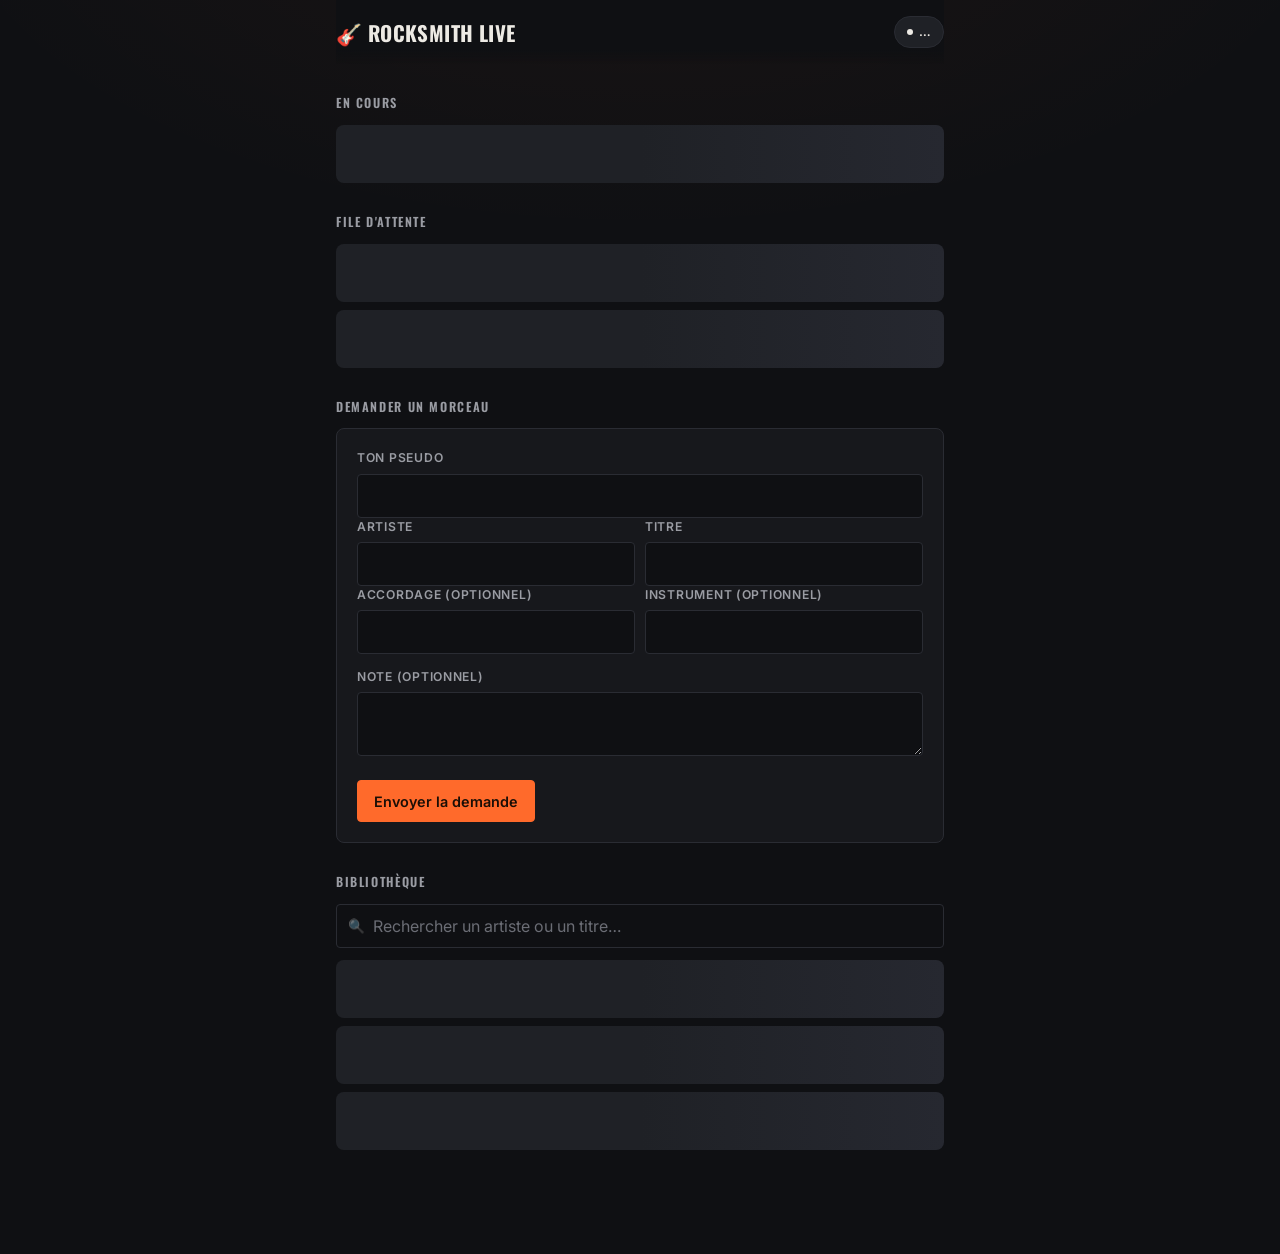
<file: index.html>
<!DOCTYPE html>
<html lang="fr">
<head>
<meta charset="UTF-8">
<meta name="viewport" content="width=device-width, initial-scale=1">
<title>Rocksmith Live</title>
<link rel="stylesheet" href="styles.css?v=20260821141853">
</head>
<body>
<div class="wrap">
  <header class="brand">
    <h1 id="brand">🎸 Rocksmith Live</h1>
    <span class="status-pill" id="statusPill">…</span>
  </header>

  <p id="publicMessage" class="muted"></p>

  <h2 class="eyebrow">En cours</h2>
  <div id="currentBox"><div class="skeleton skeleton-card"></div></div>

  <h2 class="eyebrow">File d'attente</h2>
  <div id="queue"><div class="skeleton skeleton-card"></div><div class="skeleton skeleton-card"></div></div>

  <h2 class="eyebrow">Demander un morceau</h2>
  <form id="requestForm" class="panel">
    <label for="pseudo">Ton pseudo</label>
    <input id="pseudo" name="pseudo" required maxlength="60">

    <div class="row">
      <div>
        <label for="artist">Artiste</label>
        <input id="artist" name="artist" required maxlength="120">
      </div>
      <div>
        <label for="title">Titre</label>
        <input id="title" name="title" required maxlength="120">
      </div>
    </div>

    <div class="row">
      <div>
        <label for="tuning">Accordage (optionnel)</label>
        <input id="tuning" name="tuning" maxlength="40">
      </div>
      <div>
        <label for="instrument">Instrument (optionnel)</label>
        <input id="instrument" name="instrument" maxlength="40">
      </div>
    </div>

    <label for="note">Note (optionnel)</label>
    <textarea id="note" name="note" maxlength="200"></textarea>

    <div class="actions">
      <button type="submit" class="primary" id="submitBtn">Envoyer la demande</button>
    </div>

    <div id="result"></div>
  </form>

  <h2 class="eyebrow">Bibliothèque</h2>
  <div class="search-field">
    <input id="librarySearch" placeholder="Rechercher un artiste ou un titre…">
  </div>
  <div id="publicLibrary"><div class="skeleton skeleton-card"></div><div class="skeleton skeleton-card"></div><div class="skeleton skeleton-card"></div></div>
</div>

<div id="toast" class="toast"></div>

<script src="config.js"></script>
<script type="module" src="public.js?v=20260821094956"></script>
</body>
</html>
</file>
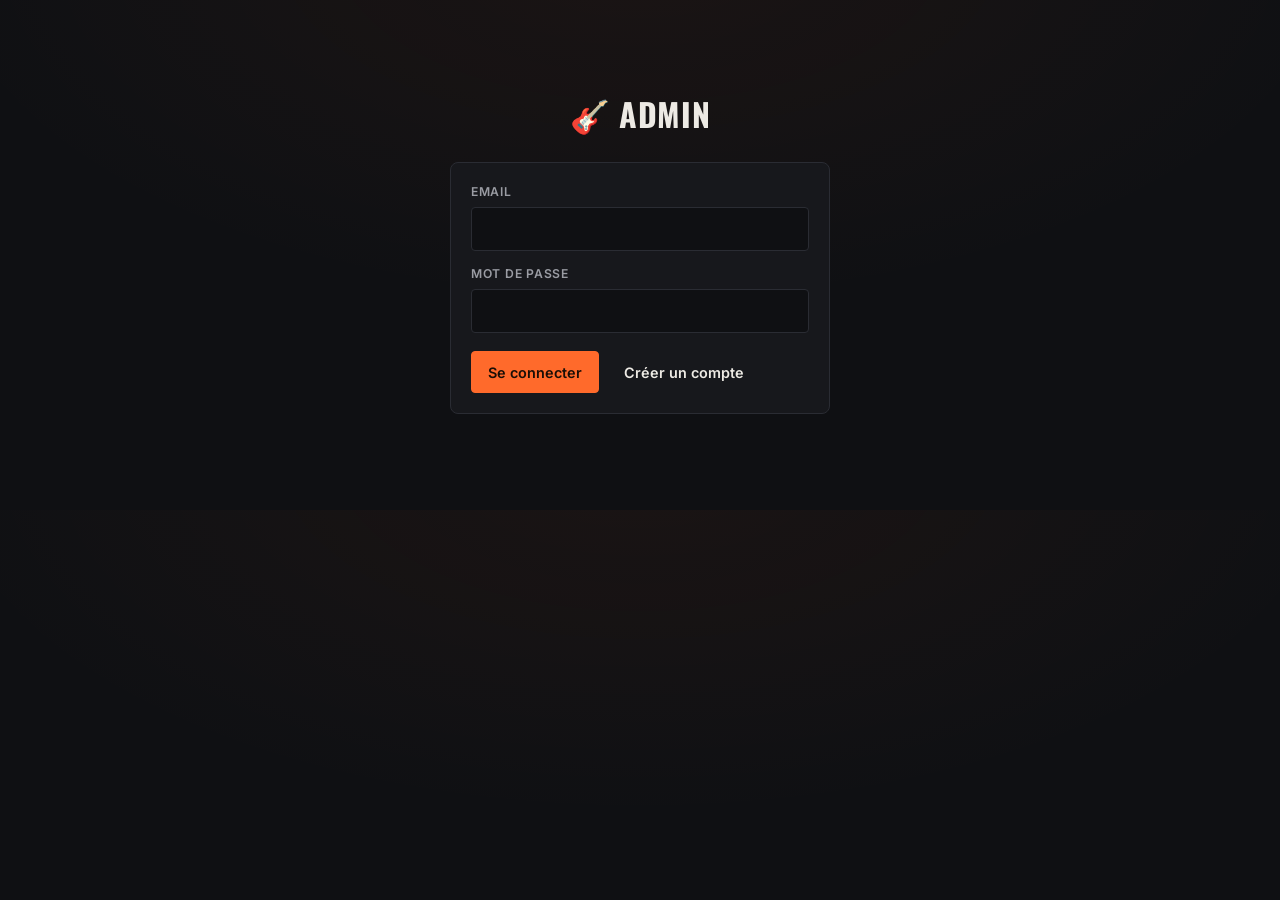
<file: admin.html>
<!DOCTYPE html>
<html lang="fr">
<head>
<meta charset="UTF-8">
<meta name="viewport" content="width=device-width, initial-scale=1">
<title>Rocksmith Live — Admin</title>
<link rel="stylesheet" href="styles.css?v=20260821141853">
</head>
<body>

<div class="wrap" id="loginWrap">
  <div class="center-card">
    <h1>🎸 Admin</h1>
    <form id="loginForm" class="panel">
      <label for="email">Email</label>
      <input id="email" type="email" required autocomplete="username">
      <label for="password">Mot de passe</label>
      <input id="password" type="password" required minlength="6" autocomplete="current-password">
      <div class="actions">
        <button type="submit" class="primary" id="loginBtn">Se connecter</button>
        <button type="button" class="ghost" id="signupBtn">Créer un compte</button>
      </div>
      <div id="loginResult"></div>
    </form>
  </div>
</div>

<div class="wrap wide" id="adminWrap" style="display:none">
  <header class="brand">
    <h1 id="channelName">🎸 Admin</h1>
    <div class="row" style="gap:8px; flex:none">
      <span class="status-pill" id="statusPill">…</span>
      <button type="button" class="small ghost" id="logoutBtn">Déconnexion</button>
    </div>
  </header>

  <div id="setupPanel" style="display:none">
    <div class="center-card" style="margin-top:4vh">
      <h1 style="text-align:left">Crée ton channel</h1>
      <form id="setupForm" class="panel">
        <label for="setupName">Nom affiché</label>
        <input id="setupName" required maxlength="60" placeholder="Ex : Alex joue de la basse">
        <label for="setupSlug">Slug public <span class="optional">(dans l'URL, minuscules et tirets)</span></label>
        <input id="setupSlug" required maxlength="40" pattern="[a-z0-9-]+" placeholder="mon-pseudo">
        <div class="actions"><button type="submit" class="primary">Créer mon channel</button></div>
        <div id="setupResult"></div>
      </form>
    </div>
  </div>

  <div id="mainPanels" style="display:none">
    <div class="panel" style="padding:16px; margin-bottom:24px">
      <div id="streamControls"></div>
    </div>

    <div class="tabs">
      <button type="button" class="tab active" data-tab="requests">
        Demandes <span class="badge" id="pendingBadge" style="display:none">0</span>
      </button>
      <button type="button" class="tab" data-tab="queue">File d'attente</button>
      <button type="button" class="tab" data-tab="library">Bibliothèque</button>
      <button type="button" class="tab" data-tab="instruments">Instruments</button>
      <button type="button" class="tab" data-tab="matcher">Matcher</button>
      <button type="button" class="tab" data-tab="history">Historique</button>
      <button type="button" class="tab" data-tab="logs">Logs</button>
      <button type="button" class="tab" data-tab="settings">Paramètres</button>
    </div>

    <div class="tab-panel active" id="panel-requests">
      <div id="pendingRequests"><div class="empty">Aucune demande en attente.</div></div>
      <div id="missingSongsWrap" style="display:none">
        <h2 class="eyebrow" style="margin-top:24px">Morceaux confirmés mais absents de la bibliothèque</h2>
        <div id="missingSongs"></div>
      </div>
    </div>

    <div class="tab-panel" id="panel-queue">
      <div id="queuedRequests"><div class="empty">File vide.</div></div>
      <h2 class="eyebrow">Ajouter directement à la file</h2>
      <form id="addToQueueForm" class="panel">
        <div class="row">
          <div><label for="queueArtist">Artiste</label><input id="queueArtist" required></div>
          <div><label for="queueTitle">Titre</label><input id="queueTitle" required></div>
        </div>
        <div class="actions"><button type="submit" class="primary">Ajouter à la file</button></div>
      </form>
    </div>

    <div class="tab-panel" id="panel-library">
      <form id="libForm" class="panel" style="margin-bottom:16px">
        <div class="row">
          <div><label for="libArtist">Artiste</label><input id="libArtist" required></div>
          <div><label for="libTitle">Titre</label><input id="libTitle" required></div>
        </div>
        <label for="libTuning">Accordage <span class="optional">(optionnel)</span></label>
        <input id="libTuning">
        <label>Instruments compatibles <span class="optional">(optionnel, plusieurs possibles)</span></label>
        <div id="libInstrumentsCheckboxes" class="checkbox-list"></div>
        <div class="actions"><button type="submit" class="primary">Ajouter à la bibliothèque</button></div>
      </form>
      <div id="libraryList"><div class="empty">Bibliothèque vide.</div></div>
    </div>

    <div class="tab-panel" id="panel-instruments">
      <form id="instrumentForm" class="panel" style="margin-bottom:16px">
        <label for="instName">Nom <span class="optional">(optionnel)</span></label>
        <input id="instName" maxlength="60" placeholder="Ex : Music Man SUB5">

        <div class="row">
          <div>
            <label for="instType">Type d'instrument</label>
            <select id="instType">
              <option value="basse">Basse</option>
              <option value="guitare">Guitare</option>
            </select>
          </div>
          <div>
            <label for="instStrings">Nombre de cordes</label>
            <select id="instStrings"></select>
          </div>
        </div>

        <label for="instTuning">Accordage</label>
        <select id="instTuning"></select>
        <input id="instTuningCustom" style="display:none; margin-top:8px" placeholder="Ex : Drop C# personnalisé" maxlength="40">

        <div class="actions"><button type="submit" class="primary">Ajouter l'instrument</button></div>
      </form>
      <div id="instrumentsList"><div class="empty">Aucun instrument configuré.</div></div>
    </div>

    <div class="tab-panel" id="panel-matcher">
      <p class="muted small" style="margin-bottom:16px">
        Teste le Smart Song Matcher sans créer de vraie demande. Le score tient compte
        du consensus entre sources — 85% et plus est considéré comme fiable.
      </p>
      <form id="matcherForm" class="panel" style="margin-bottom:16px">
        <div class="row">
          <div><label for="matcherArtist">Artiste</label><input id="matcherArtist" required placeholder="Ex : The Warning"></div>
          <div><label for="matcherTitle">Titre</label><input id="matcherTitle" required placeholder="Ex : sike"></div>
        </div>
        <div class="actions"><button type="submit" class="primary" id="matcherBtn">Tester</button></div>
      </form>
      <div id="matcherResult"></div>
    </div>

    <div class="tab-panel" id="panel-history">
      <div class="row" style="margin-bottom:16px; justify-content:space-between">
        <select id="historyFilter" style="flex:none; max-width:220px">
          <option value="">Tous les statuts</option>
          <option value="played">Jouées</option>
          <option value="rejected">Refusées</option>
          <option value="merged">Fusionnées (🔥)</option>
        </select>
        <button type="button" class="small danger" id="clearAllHistoryBtn" style="flex:none">Supprimer tout</button>
      </div>
      <div id="historyList"><div class="empty">Aucun historique.</div></div>
    </div>

    <div class="tab-panel" id="panel-logs">
      <div class="actions" style="margin-bottom:16px">
        <button type="button" class="small" id="exportLogsBtn">📥 Exporter (CSV)</button>
      </div>
      <div id="logsList"><div class="empty">Aucun log.</div></div>
    </div>

    <div class="tab-panel" id="panel-settings">
      <div class="panel">
        <label for="settingsSlug">Slug public <span class="optional">(non modifiable)</span></label>
        <input id="settingsSlug" type="text" readonly>
      </div>
    </div>
  </div>
</div>

<div id="toast" class="toast"></div>

<script src="config.js"></script>
<script type="module" src="admin.js?v=20260821142352"></script>
</body>
</html>
</file>
<file: styles.css>
@import url("https://fonts.googleapis.com/css2?family=Oswald:wght@500;600;700&family=Inter:wght@400;500;600&display=swap");

:root {
  --ink: #0f1013;
  --ink-2: #17181c;
  --ink-3: #1f2126;
  --ink-4: #262830;
  --line: #2a2c33;
  --line-soft: #212228;
  --text: #edeae4;
  --text-dim: #9a9ca3;
  --text-faint: #6b6d75;
  --ember: #ff6a2b;
  --ember-dim: #c9500f;
  --ember-glow: rgba(255, 106, 43, 0.16);
  --steel: #5b6472;
  --ok: #3f8f5d;
  --ok-glow: rgba(63, 143, 93, 0.14);
  --danger: #c0463f;
  --danger-glow: rgba(192, 70, 63, 0.14);
  --radius: 4px;
  --radius-lg: 8px;
  --font-display: "Oswald", "Arial Narrow", sans-serif;
  --font-body: "Inter", system-ui, sans-serif;
  --ease: cubic-bezier(0.2, 0.7, 0.3, 1);
}

* { box-sizing: border-box; }

body {
  margin: 0;
  background:
    radial-gradient(1200px 600px at 50% -10%, rgba(255, 106, 43, 0.05), transparent 60%),
    var(--ink);
  color: var(--text);
  font-family: var(--font-body);
  line-height: 1.5;
  -webkit-font-smoothing: antialiased;
}

a { color: var(--ember); }
::selection { background: var(--ember); color: #1a0e06; }

:focus-visible {
  outline: 2px solid var(--ember);
  outline-offset: 2px;
  border-radius: 2px;
}

@media (prefers-reduced-motion: reduce) {
  * { animation-duration: 0.001ms !important; transition-duration: 0.001ms !important; }
}

.wrap {
  max-width: 640px;
  margin: 0 auto;
  padding: 0 16px 96px;
}
.wrap.wide { max-width: 980px; }

/* ---- Header ---- */
header.brand {
  position: sticky;
  top: 0;
  z-index: 10;
  display: flex;
  align-items: center;
  justify-content: space-between;
  gap: 12px;
  padding: 16px 0;
  margin-bottom: 20px;
  background: linear-gradient(var(--ink) 78%, transparent);
  backdrop-filter: blur(6px);
}
header.brand h1 {
  font-family: var(--font-display);
  font-weight: 700;
  font-size: 1.3rem;
  letter-spacing: 0.02em;
  text-transform: uppercase;
  margin: 0;
  white-space: nowrap;
  overflow: hidden;
  text-overflow: ellipsis;
}

.status-pill {
  display: inline-flex;
  align-items: center;
  gap: 6px;
  font-family: var(--font-body);
  font-size: 0.76rem;
  font-weight: 600;
  padding: 6px 12px;
  border-radius: 999px;
  background: var(--ink-3);
  border: 1px solid var(--line);
  white-space: nowrap;
  transition: all 0.2s var(--ease);
}
.status-pill.live { border-color: var(--ok); color: var(--ok); background: var(--ok-glow); }
.status-pill.closed { border-color: var(--line); color: var(--text-faint); }
.status-pill::before {
  content: "";
  width: 6px; height: 6px;
  border-radius: 50%;
  background: currentColor;
}
.status-pill.live::before { animation: pulse 2s infinite; }
@keyframes pulse {
  0%, 100% { opacity: 1; }
  50% { opacity: 0.35; }
}

h2.eyebrow {
  font-family: var(--font-display);
  font-size: 0.78rem;
  font-weight: 600;
  letter-spacing: 0.13em;
  text-transform: uppercase;
  color: var(--text-dim);
  margin: 30px 0 12px;
  display: flex;
  align-items: center;
  gap: 8px;
}
h2.eyebrow:first-child { margin-top: 0; }
h2.eyebrow .count {
  font-family: var(--font-body);
  background: var(--ink-3);
  color: var(--text-dim);
  border-radius: 999px;
  padding: 1px 8px;
  font-size: 0.72rem;
  font-weight: 600;
  letter-spacing: 0;
}

/* ---- Now playing ---- */
.now-playing {
  background: linear-gradient(135deg, var(--ink-2), var(--ink-3));
  border: 1px solid var(--line);
  border-left: 3px solid var(--ember);
  border-radius: var(--radius-lg);
  padding: 16px 18px;
  transition: all 0.25s var(--ease);
}
.now-playing .label {
  font-family: var(--font-display);
  font-size: 0.68rem;
  letter-spacing: 0.14em;
  color: var(--ember);
  text-transform: uppercase;
}
.now-playing .song {
  font-family: var(--font-display);
  font-size: 1.2rem;
  font-weight: 600;
  margin-top: 4px;
  line-height: 1.25;
}
.now-playing .who { color: var(--text-dim); font-size: 0.86rem; margin-top: 4px; }

.empty {
  color: var(--text-faint);
  font-size: 0.88rem;
  padding: 18px 4px;
  text-align: center;
  border: 1px dashed var(--line-soft);
  border-radius: var(--radius-lg);
}

/* ---- Skeleton loading ---- */
.skeleton {
  background: linear-gradient(90deg, var(--ink-3) 25%, var(--ink-4) 50%, var(--ink-3) 75%);
  background-size: 200% 100%;
  animation: shimmer 1.4s infinite;
  border-radius: var(--radius);
  height: 14px;
}
@keyframes shimmer {
  0% { background-position: 200% 0; }
  100% { background-position: -200% 0; }
}
.skeleton-card {
  height: 58px;
  border-radius: var(--radius-lg);
  margin-bottom: 8px;
}

/* ---- Setlist ticket ---- */
.ticket {
  position: relative;
  display: flex;
  align-items: center;
  gap: 14px;
  background: var(--ink-2);
  border: 1px dashed var(--line);
  border-radius: var(--radius);
  padding: 12px 16px;
  margin-bottom: 8px;
  transition: border-color 0.15s var(--ease), transform 0.15s var(--ease);
}
.ticket:hover { border-color: var(--steel); }
.ticket.playing { border-color: var(--ember); border-style: solid; background: var(--ember-glow); }
.ticket::before, .ticket::after {
  content: "";
  position: absolute;
  width: 12px; height: 12px;
  background: var(--ink);
  border: 1px dashed var(--line);
  border-radius: 50%;
  top: 50%;
  transform: translateY(-50%);
}
.ticket::before { left: -7px; }
.ticket::after { right: -7px; }
.ticket .pos {
  font-family: var(--font-display);
  font-weight: 700;
  font-size: 1.05rem;
  color: var(--ember);
  min-width: 28px;
  text-align: center;
}
.ticket .body { flex: 1; min-width: 0; }
.ticket .song { font-weight: 600; overflow-wrap: anywhere; }
.ticket .meta { font-size: 0.8rem; color: var(--text-dim); margin-top: 2px; }
.ticket .actions-inline { display: flex; gap: 6px; flex-shrink: 0; }

/* ---- Library / request cards ---- */
.request-card {
  display: flex;
  align-items: center;
  gap: 12px;
  padding: 12px 8px;
  border-bottom: 1px solid var(--line-soft);
  transition: background 0.15s var(--ease);
}
.request-card:last-child { border-bottom: none; }
.request-card:hover { background: var(--ink-2); }
.request-title { font-weight: 600; }
.small { font-size: 0.82rem; }
.muted { color: var(--text-dim); }

.search-field {
  position: relative;
  margin-bottom: 12px;
}
.search-field input { padding-left: 36px; }
.search-field::before {
  content: "🔍";
  position: absolute;
  left: 12px; top: 50%;
  transform: translateY(-50%);
  font-size: 0.85rem;
  opacity: 0.5;
  pointer-events: none;
}

/* ---- Forms ---- */
form.panel {
  background: var(--ink-2);
  border: 1px solid var(--line);
  border-radius: var(--radius-lg);
  padding: 20px;
}
label {
  display: block;
  font-size: 0.76rem;
  font-weight: 600;
  color: var(--text-dim);
  text-transform: uppercase;
  letter-spacing: 0.06em;
  margin: 14px 0 6px;
}
label:first-child { margin-top: 0; }
label .optional { text-transform: none; font-weight: 400; color: var(--text-faint); letter-spacing: 0; }

input, textarea, select {
  width: 100%;
  background: var(--ink);
  border: 1px solid var(--line);
  border-radius: var(--radius);
  color: var(--text);
  font-family: var(--font-body);
  font-size: 1rem;
  padding: 11px 12px;
  transition: border-color 0.15s var(--ease), box-shadow 0.15s var(--ease);
}
input:hover, textarea:hover, select:hover { border-color: var(--steel); }
input:focus, textarea:focus, select:focus {
  outline: none;
  border-color: var(--ember);
  box-shadow: 0 0 0 3px var(--ember-glow);
}
textarea { resize: vertical; min-height: 60px; }
input::placeholder, textarea::placeholder { color: var(--text-faint); }
input[readonly], input:disabled {
  color: var(--text) !important;
  background: var(--ink-2);
  cursor: default;
}

button {
  font-family: var(--font-body);
  font-weight: 600;
  font-size: 0.9rem;
  border-radius: var(--radius);
  border: 1px solid var(--line);
  background: var(--ink-3);
  color: var(--text);
  padding: 11px 16px;
  cursor: pointer;
  min-height: 42px;
  transition: all 0.15s var(--ease);
}
button:hover { border-color: var(--steel); background: var(--ink-4); }
button:active { transform: scale(0.98); }
button:disabled { opacity: 0.4; cursor: not-allowed; transform: none; }
button.primary {
  background: var(--ember);
  border-color: var(--ember);
  color: #1a0e06;
}
button.primary:hover { background: var(--ember-dim); border-color: var(--ember-dim); }
button.danger { border-color: var(--danger); color: var(--danger); background: transparent; }
button.danger:hover { background: var(--danger); color: var(--text); }
button.ghost { background: transparent; border-color: transparent; }
button.ghost:hover { background: var(--ink-3); }
button.small { padding: 7px 12px; font-size: 0.8rem; min-height: 34px; }
button.icon { width: 42px; padding: 0; flex-shrink: 0; }

.actions { display: flex; gap: 8px; margin-top: 18px; flex-wrap: wrap; }
.row { display: flex; gap: 10px; }
.row > * { flex: 1; min-width: 0; }

/* ---- Notices / toast ---- */
.notice {
  border-radius: var(--radius);
  padding: 12px 14px;
  font-size: 0.88rem;
  margin-top: 14px;
  border: 1px solid var(--line);
  animation: slide-in 0.2s var(--ease);
}
@keyframes slide-in {
  from { opacity: 0; transform: translateY(-4px); }
  to { opacity: 1; transform: translateY(0); }
}
.notice.success { border-color: var(--ok); background: var(--ok-glow); }
.notice.error { border-color: var(--danger); background: var(--danger-glow); }
.notice.warn { border-color: var(--ember); background: var(--ember-glow); }

.toast {
  position: fixed;
  bottom: 20px;
  left: 50%;
  transform: translate(-50%, 12px);
  background: var(--ink-4);
  border: 1px solid var(--line);
  border-radius: var(--radius);
  padding: 11px 20px;
  font-size: 0.88rem;
  font-weight: 500;
  opacity: 0;
  pointer-events: none;
  transition: opacity 0.2s var(--ease), transform 0.2s var(--ease);
  box-shadow: 0 8px 24px rgba(0,0,0,0.4);
  z-index: 100;
  max-width: 90vw;
}
.toast.show { opacity: 1; transform: translate(-50%, 0); pointer-events: auto; }
.toast.error { border-color: var(--danger); }

/* ---- Admin tabs ---- */
.tabs {
  display: flex;
  gap: 4px;
  border-bottom: 1px solid var(--line);
  margin-bottom: 20px;
  overflow-x: auto;
}
.tab {
  font-family: var(--font-display);
  font-size: 0.8rem;
  font-weight: 600;
  letter-spacing: 0.04em;
  text-transform: uppercase;
  background: transparent;
  border: none;
  border-bottom: 2px solid transparent;
  border-radius: 0;
  padding: 10px 14px;
  color: var(--text-dim);
  white-space: nowrap;
  min-height: auto;
}
.tab:hover { color: var(--text); background: transparent; border-color: var(--line); }
.tab.active { color: var(--ember); border-color: var(--ember); }
.tab .badge {
  display: inline-block;
  margin-left: 6px;
  background: var(--ember);
  color: #1a0e06;
  border-radius: 999px;
  font-size: 0.68rem;
  padding: 1px 6px;
  font-weight: 700;
}
.tab-panel { display: none; }
.tab-panel.active { display: block; animation: slide-in 0.2s var(--ease); }

/* ---- Admin: library as responsive cards ---- */
.lib-list { display: flex; flex-direction: column; gap: 8px; }
.lib-row {
  display: flex;
  align-items: center;
  gap: 12px;
  background: var(--ink-2);
  border: 1px solid var(--line);
  border-radius: var(--radius);
  padding: 12px 14px;
  flex-wrap: wrap;
}
.lib-row .info { flex: 1; min-width: 0; }
.lib-row .title { font-weight: 600; overflow-wrap: anywhere; }
.lib-row .sub { font-size: 0.8rem; color: var(--text-dim); margin-top: 2px; }
.lib-row .badge-state {
  font-size: 0.74rem;
  font-weight: 600;
  padding: 3px 9px;
  border-radius: 999px;
  white-space: nowrap;
  flex-shrink: 0;
}
.badge-state.ok { color: var(--ok); background: var(--ok-glow); }
.badge-state.blocked { color: var(--danger); background: var(--danger-glow); }

/* ---- Inline confirm/prompt (replaces window.confirm/prompt) ---- */
.inline-confirm {
  display: flex;
  flex-direction: column;
  gap: 8px;
  background: var(--ink-3);
  border: 1px solid var(--danger);
  border-radius: var(--radius);
  padding: 12px;
  margin-top: 8px;
  animation: slide-in 0.15s var(--ease);
}
.inline-confirm p { margin: 0; font-size: 0.85rem; color: var(--text-dim); }
.inline-confirm .row { gap: 8px; }

.checkbox-list {
  display: flex;
  flex-direction: column;
  gap: 6px;
  background: var(--ink);
  border: 1px solid var(--line);
  border-radius: var(--radius);
  padding: 10px 12px;
  max-height: 160px;
  overflow-y: auto;
}
.checkbox-list label {
  display: flex;
  align-items: center;
  gap: 8px;
  text-transform: none;
  font-weight: 500;
  font-size: 0.9rem;
  color: var(--text);
  margin: 4px 0;
  cursor: pointer;
}
.checkbox-list input[type="checkbox"] { width: auto; accent-color: var(--ember); }
.checkbox-list .empty { border: none; padding: 4px; text-align: left; }
.center-card {
  max-width: 380px;
  margin: 10vh auto 0;
}
.center-card h1 {
  font-family: var(--font-display);
  text-align: center;
  text-transform: uppercase;
  letter-spacing: 0.02em;
  margin-bottom: 24px;
}

@media (max-width: 560px) {
  .row { flex-direction: column; }
  header.brand h1 { font-size: 1.1rem; }
  .wrap { padding: 0 14px 96px; }
  .center-card { margin-top: 6vh; }
}
</file>
